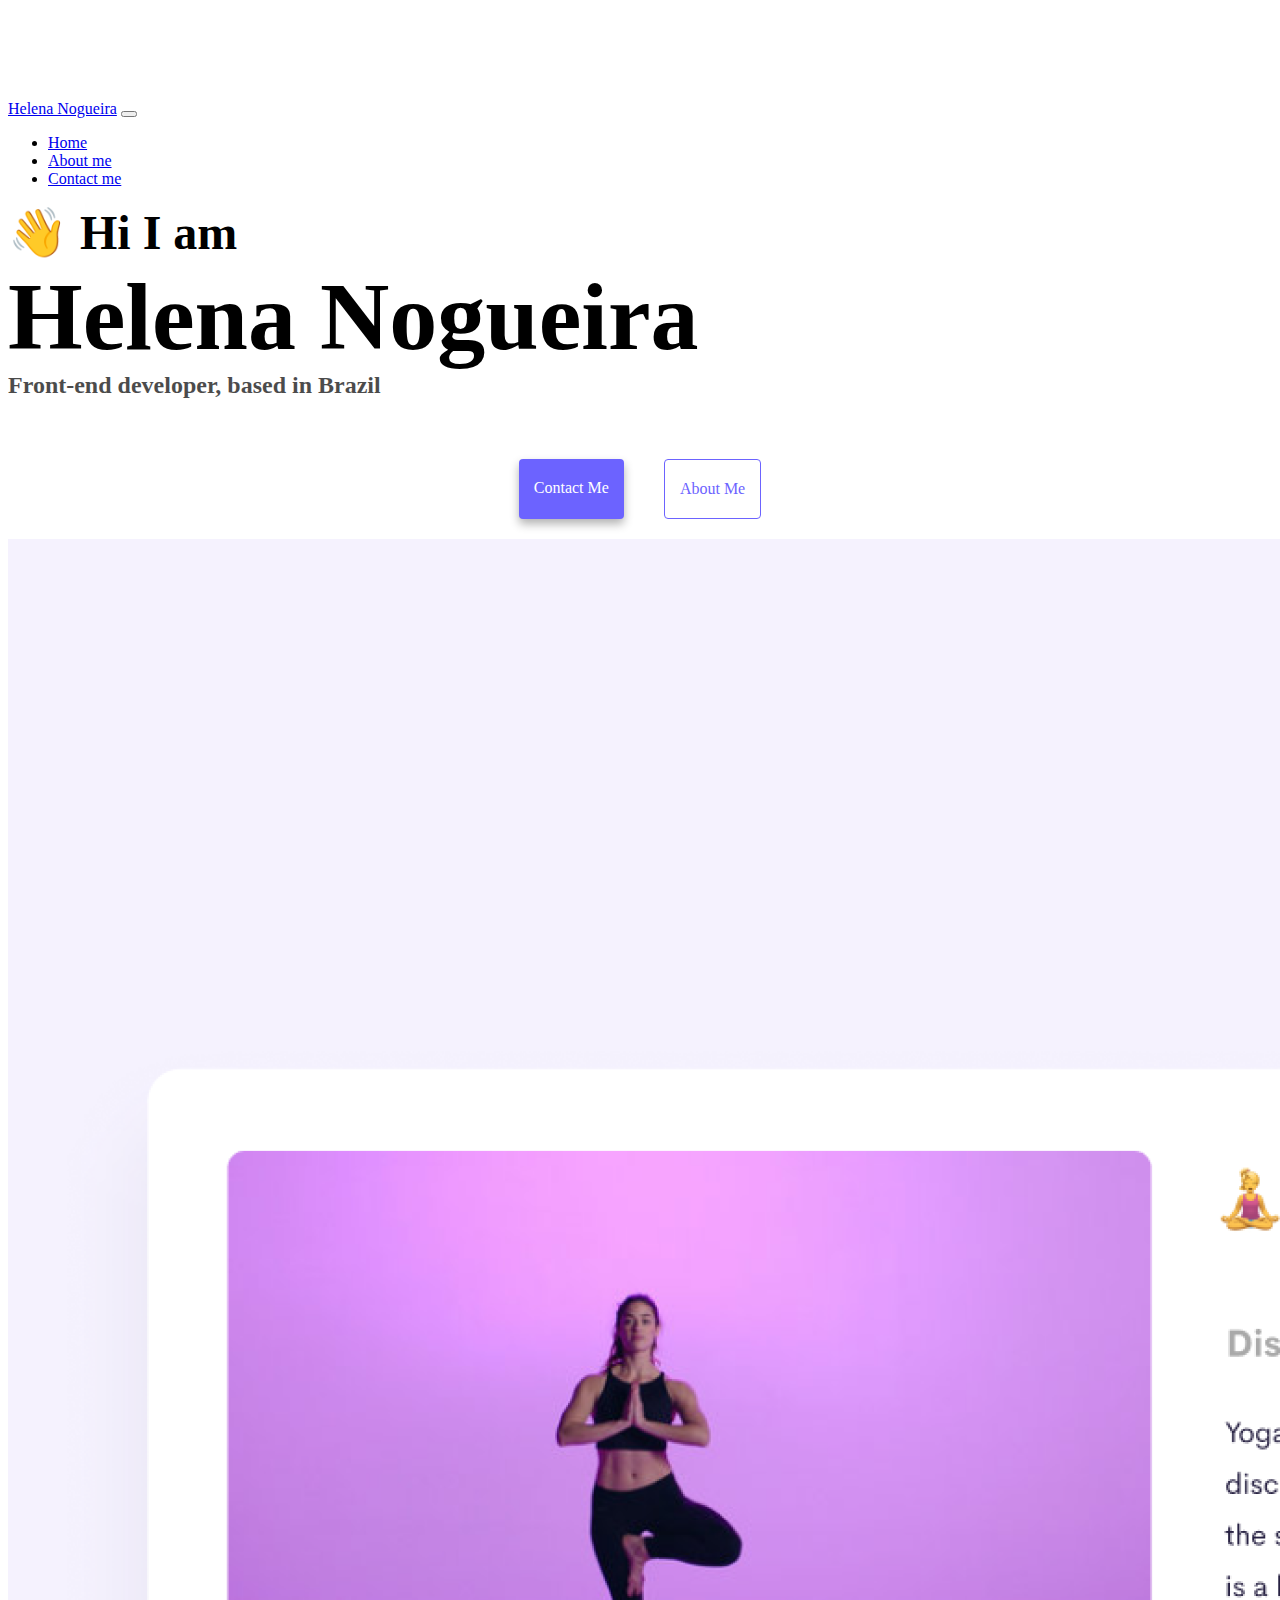
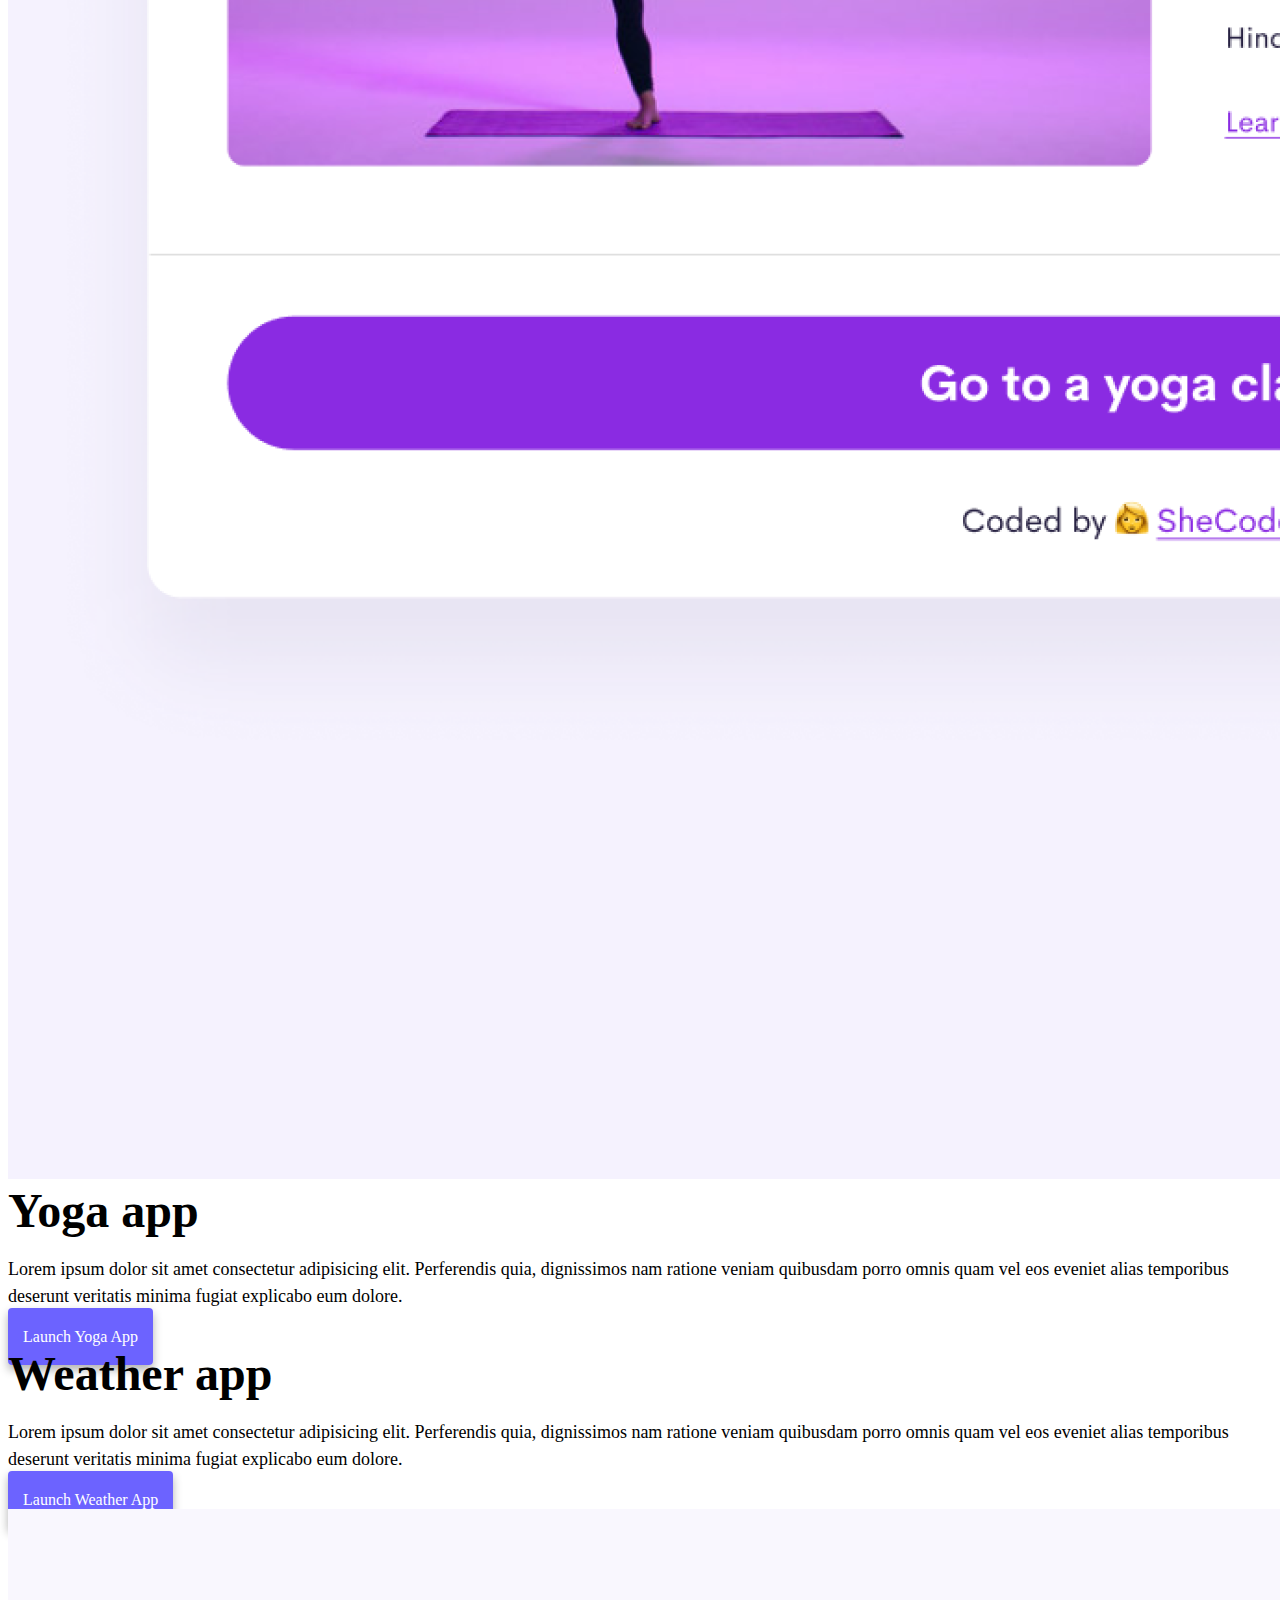
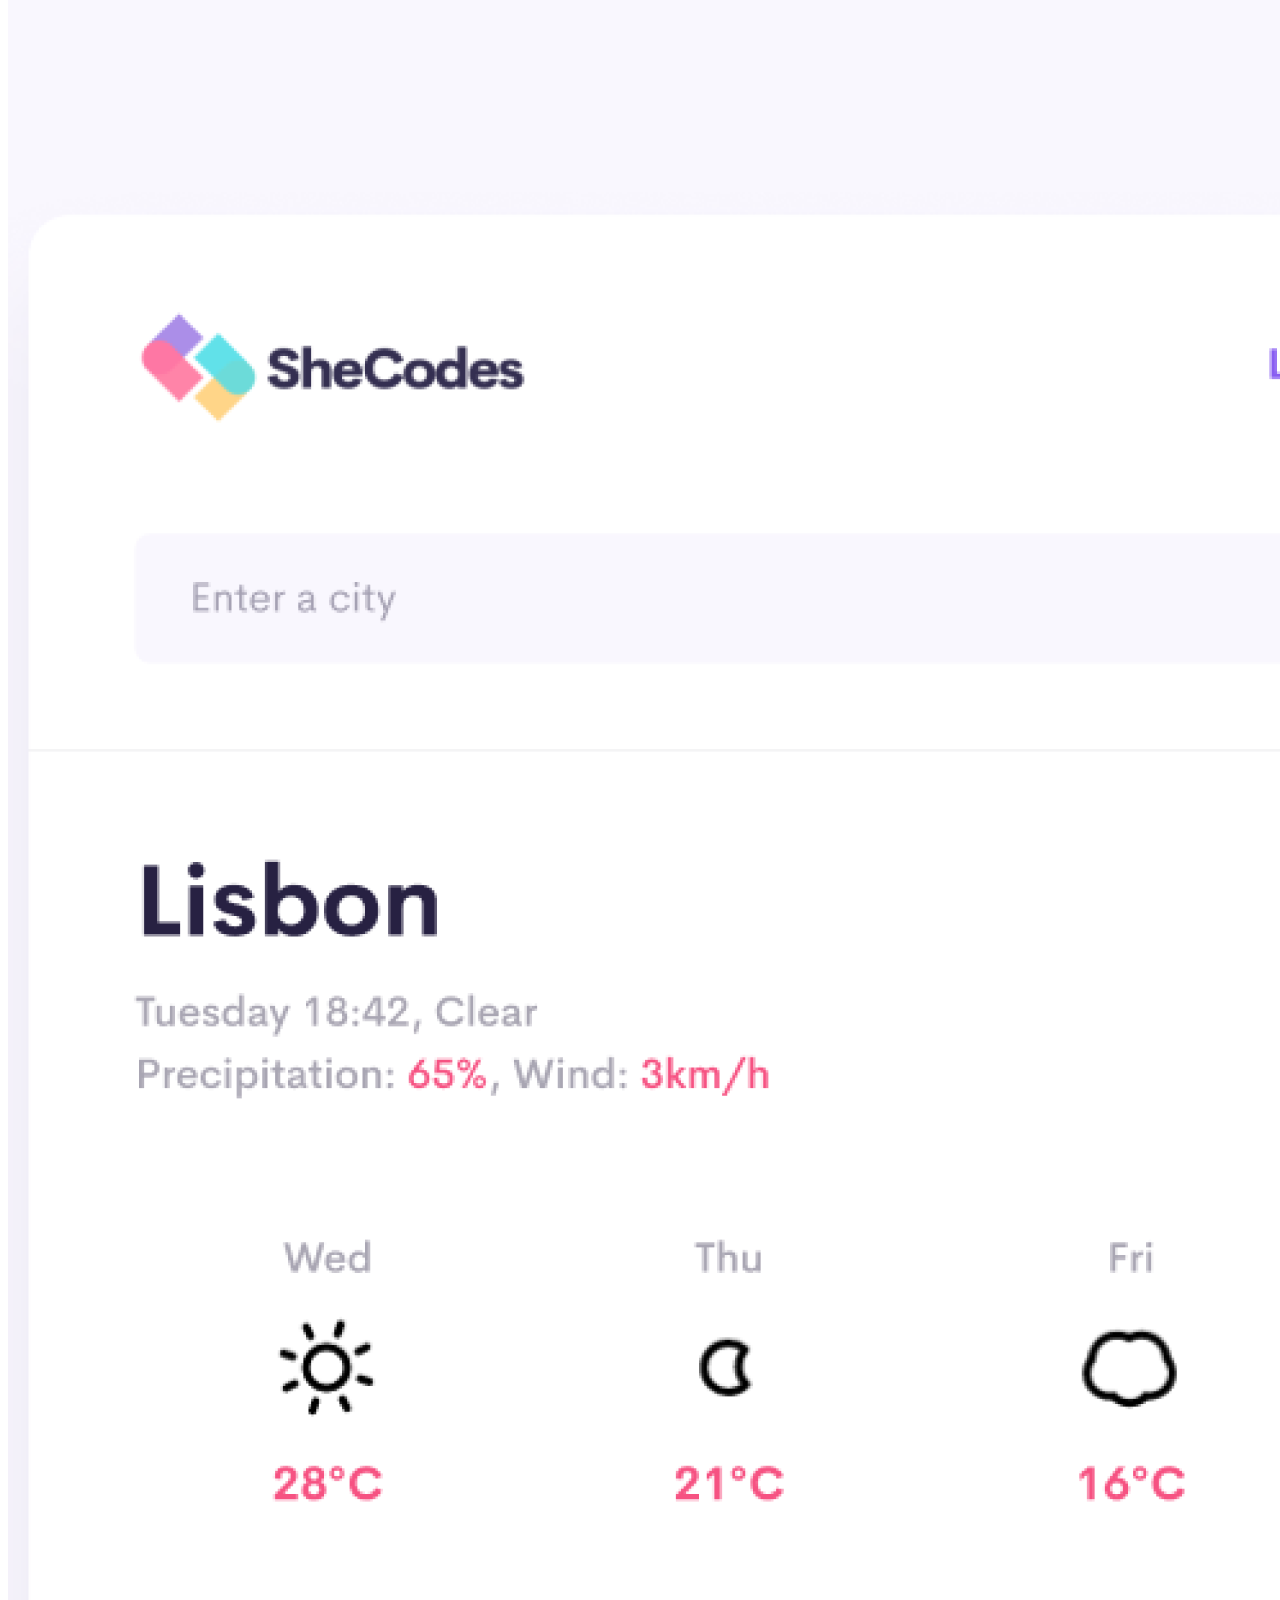
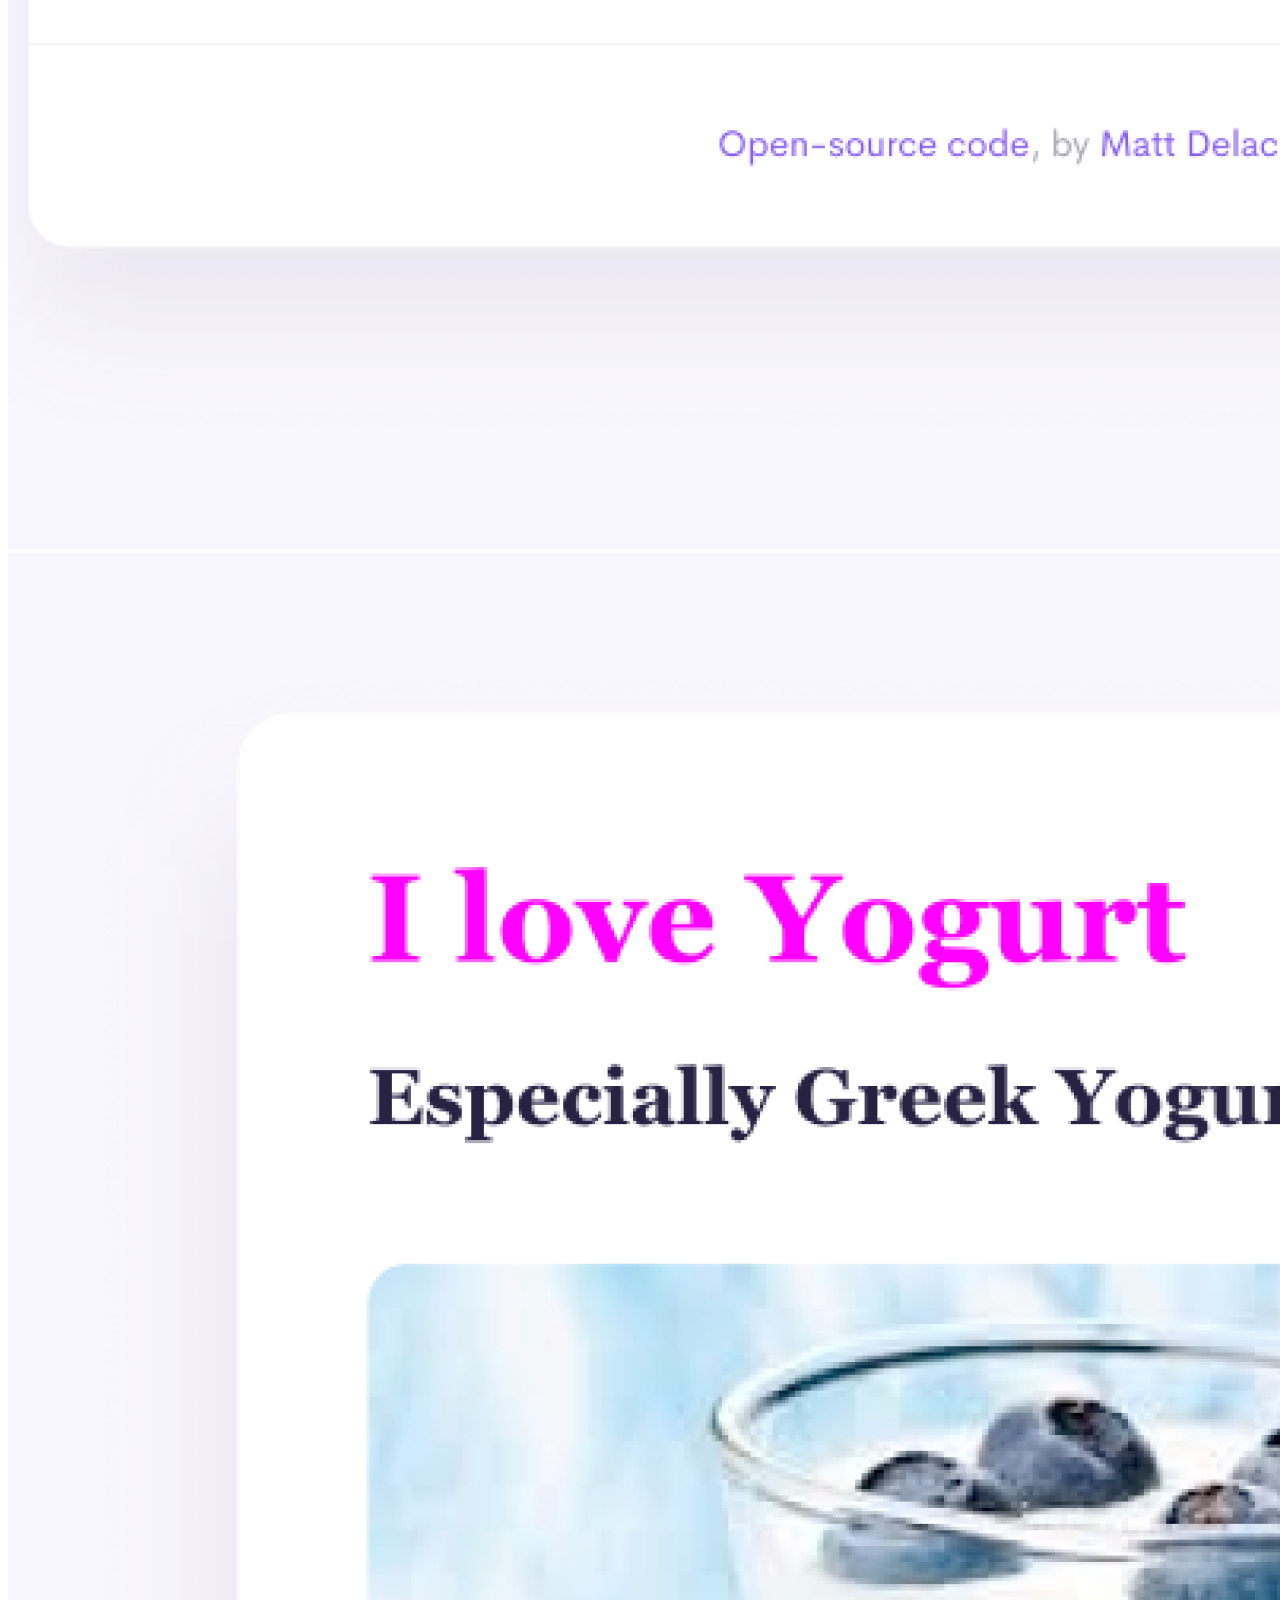
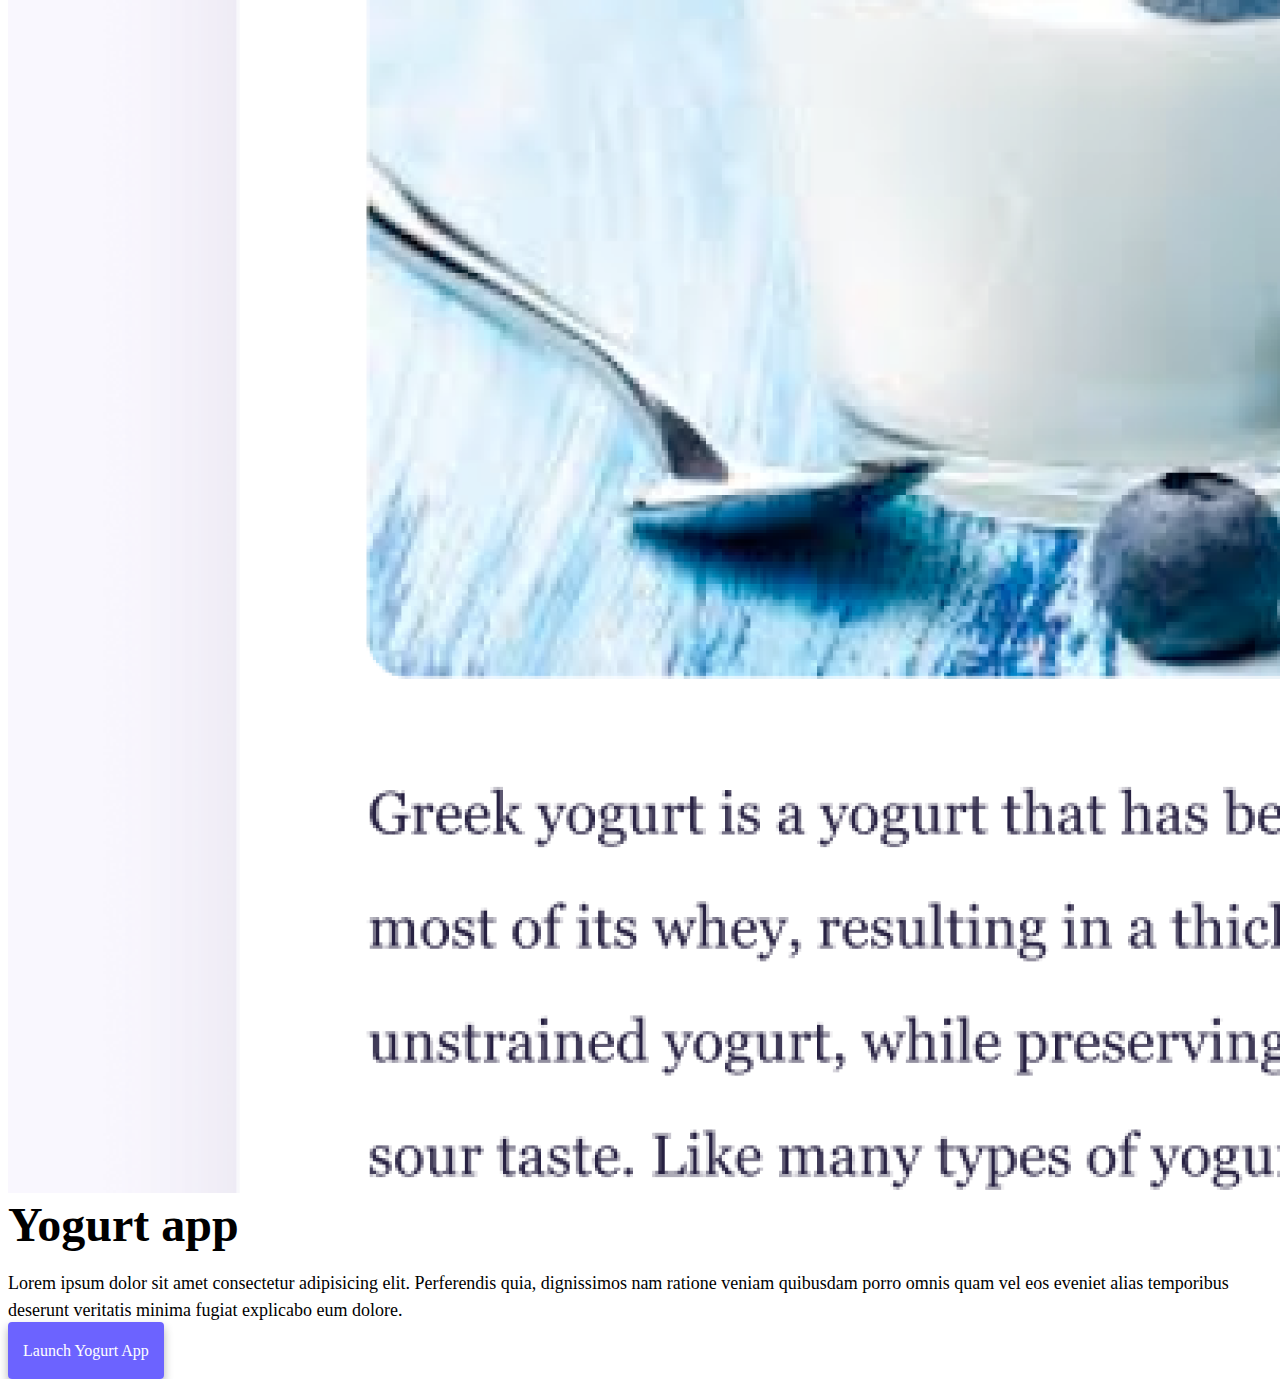
<file: index.html>
<!DOCTYPE html>
<html lang="en">
  <head>
    <meta charset="UTF-8" />
    <meta http-equiv="X-UA-Compatible" content="IE=edge" />
    <meta name="viewport" content="width=device-width, initial-scale=1.0" />
    <meta
      name="description"
      content="find out more about me and my front-end developer projects."
    />
    <title>Front-end developer - Helena Nogueira</title>
    <link
      href="https://cdn.jsdelivr.net/npm/bootstrap@5.0.0-beta2/dist/css/bootstrap.min.css"
      rel="stylesheet"
      integrity="sha384-BmbxuPwQa2lc/FVzBcNJ7UAyJxM6wuqIj61tLrc4wSX0szH/Ev+nYRRuWlolflfl"
      crossorigin="anonymous"
    />
    <script
      src="https://cdn.jsdelivr.net/npm/bootstrap@5.0.0-beta2/dist/js/bootstrap.bundle.min.js"
      integrity="sha384-b5kHyXgcpbZJO/tY9Ul7kGkf1S0CWuKcCD38l8YkeH8z8QjE0GmW1gYU5S9FOnJ0"
      crossorigin="anonymous"
    ></script>
    <link rel="stylesheet" href="style.css" />
  </head>
  <body>
    <nav class="navbar navbar-expand-lg navbar-light bg-light fixed-top">
      <div class="container">
        <a class="navbar-brand" href="index.html">Helena Nogueira</a>
        <button
          class="navbar-toggler"
          type="button"
          data-bs-toggle="collapse"
          data-bs-target="#navbarNav"
          aria-controls="navbarNav"
          aria-expanded="false"
          aria-label="Toggle navigation"
        >
          <span class="navbar-toggler-icon"></span>
        </button>
        <div class="collapse navbar-collapse" id="navbarNav">
          <ul class="navbar-nav">
            <li class="nav-item">
              <a
                class="nav-link active"
                aria-current="page"
                href="index.html"
                title="homepage"
                >Home</a
              >
            </li>
            <li class="nav-item">
              <a class="nav-link" href="about.html" title="about me"
                >About me</a
              >
            </li>
            <li class="nav-item">
              <a class="nav-link" href="about.html#contact" title="contact me"
                >Contact me</a
              >
            </li>
          </ul>
        </div>
      </div>
    </nav>
    <h2 class="text-center">👋 Hi I am</h2>
    <h1 class="text-center">Helena Nogueira</h1>
    <h3 class="text-center mt-3">Front-end developer, based in Brazil</h3>
    <div class="navigation-links mb-5">
      <a href="about.html#contact" class="primary-link" title="contact-me"
        >Contact me</a
      >
      <a href="about.html" class="secondary-link" title="about-me">About me</a>
    </div>
    <div class="container">
      <div class="row">
        <div class="col-md-6">
          <img
            src="images/yoga.png"
            class="img-fluid rounded"
            alt="yoga project image"
          />
        </div>
        <div class="col-md-6">
          <h2 class="mb-3">Yoga app</h2>
          <p>
            Lorem ipsum dolor sit amet consectetur adipisicing elit. Perferendis
            quia, dignissimos nam ratione veniam quibusdam porro omnis quam vel
            eos eveniet alias temporibus deserunt veritatis minima fugiat
            explicabo eum dolore.
          </p>
          <div class="mt-5">
            <a href="#" class="primary-link">Launch Yoga App</a>
          </div>
        </div>
      </div>
      <div class="row mt-5">
        <div class="col-md-6">
          <h2 class="mb-3">Weather app</h2>
          <p>
            Lorem ipsum dolor sit amet consectetur adipisicing elit. Perferendis
            quia, dignissimos nam ratione veniam quibusdam porro omnis quam vel
            eos eveniet alias temporibus deserunt veritatis minima fugiat
            explicabo eum dolore.
          </p>
          <div class="mb-5 mt-5">
            <a href="#" class="primary-link">Launch Weather App</a>
          </div>
        </div>
        <div class="col-md-6">
          <img
            src="images/weather.png"
            class="img-fluid rounded"
            alt="weather project image"
          />
        </div>
      </div>
      <div class="row mt-5">
        <div class="col-md-6">
          <img
            src="images/yogurt.png"
            class="img-fluid rounded"
            alt="yogurt project image"
          />
        </div>
        <div class="col-md-6">
          <h2 class="mb-3">Yogurt app</h2>
          <p>
            Lorem ipsum dolor sit amet consectetur adipisicing elit. Perferendis
            quia, dignissimos nam ratione veniam quibusdam porro omnis quam vel
            eos eveniet alias temporibus deserunt veritatis minima fugiat
            explicabo eum dolore.
          </p>
          <div class="mt-5">
            <a href="#" class="primary-link">Launch Yogurt App</a>
          </div>
        </div>
      </div>
    </div>
  </body>
</html>
</file>
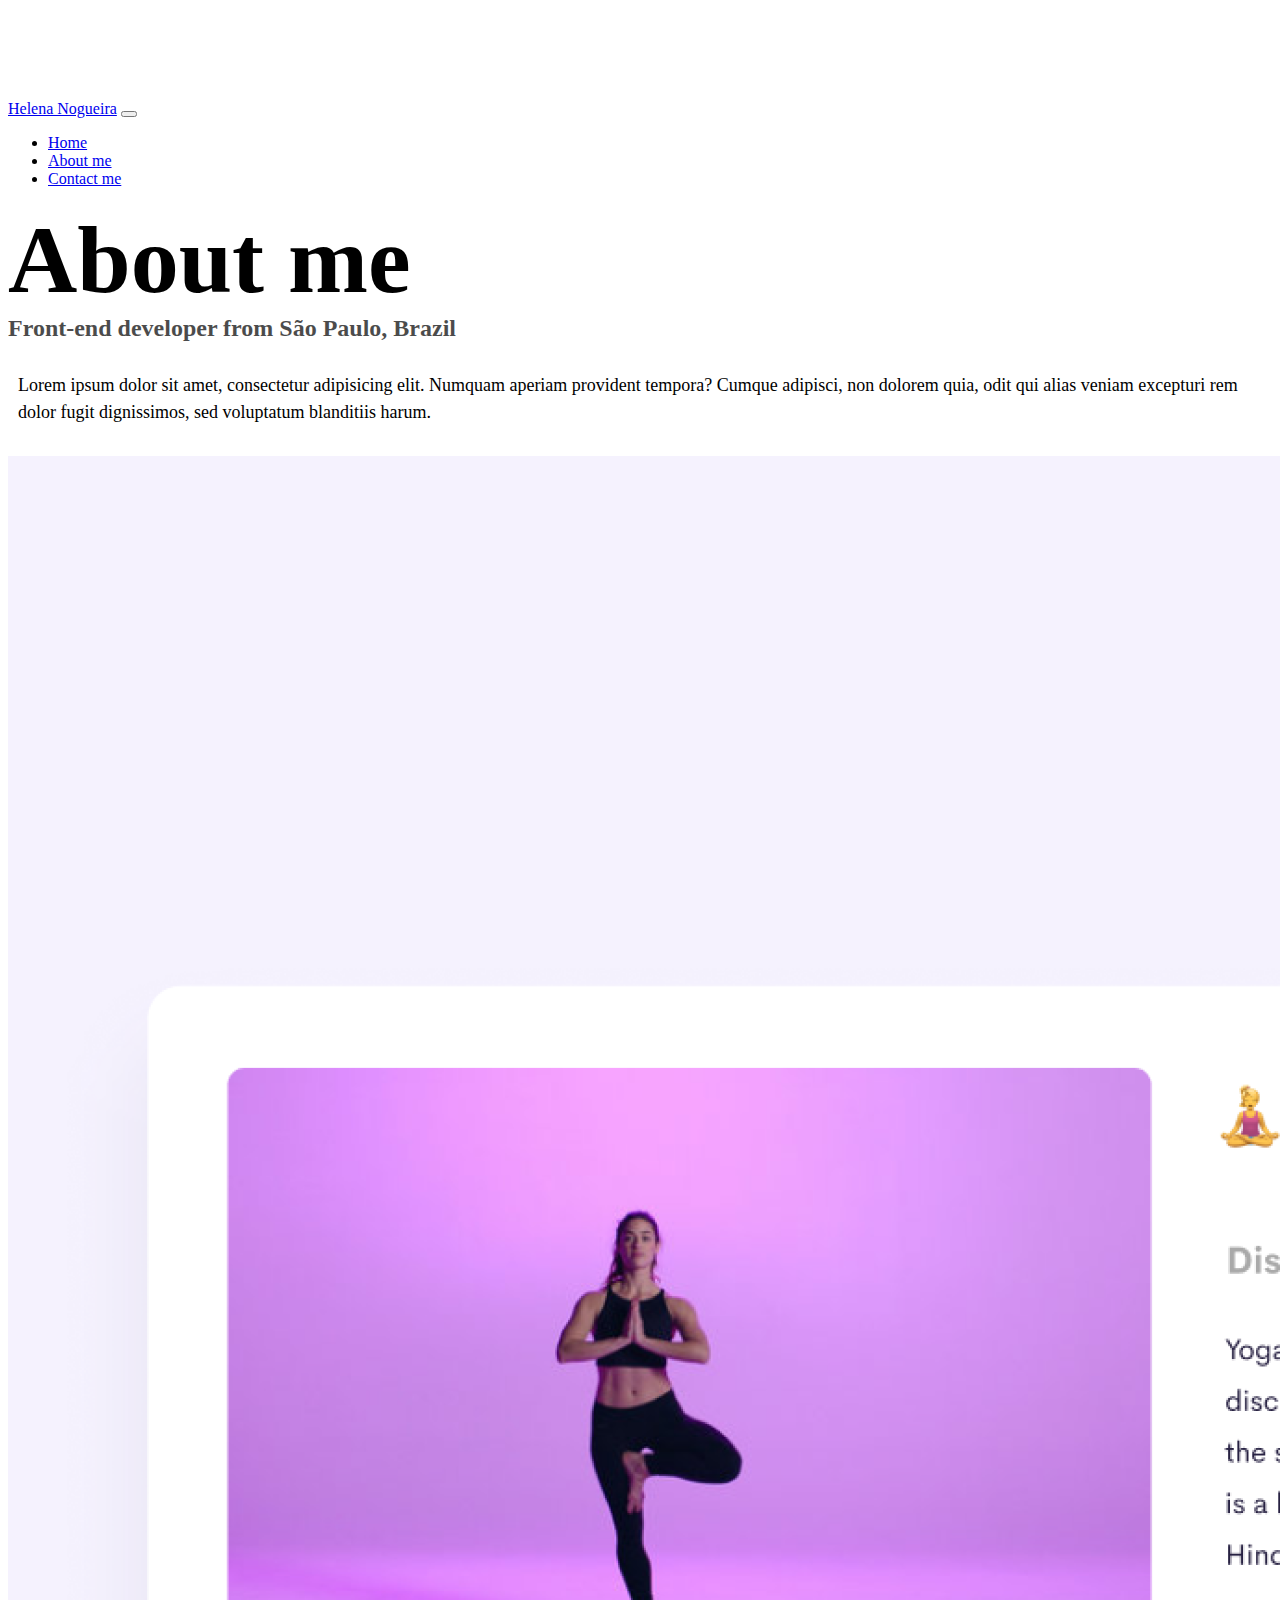
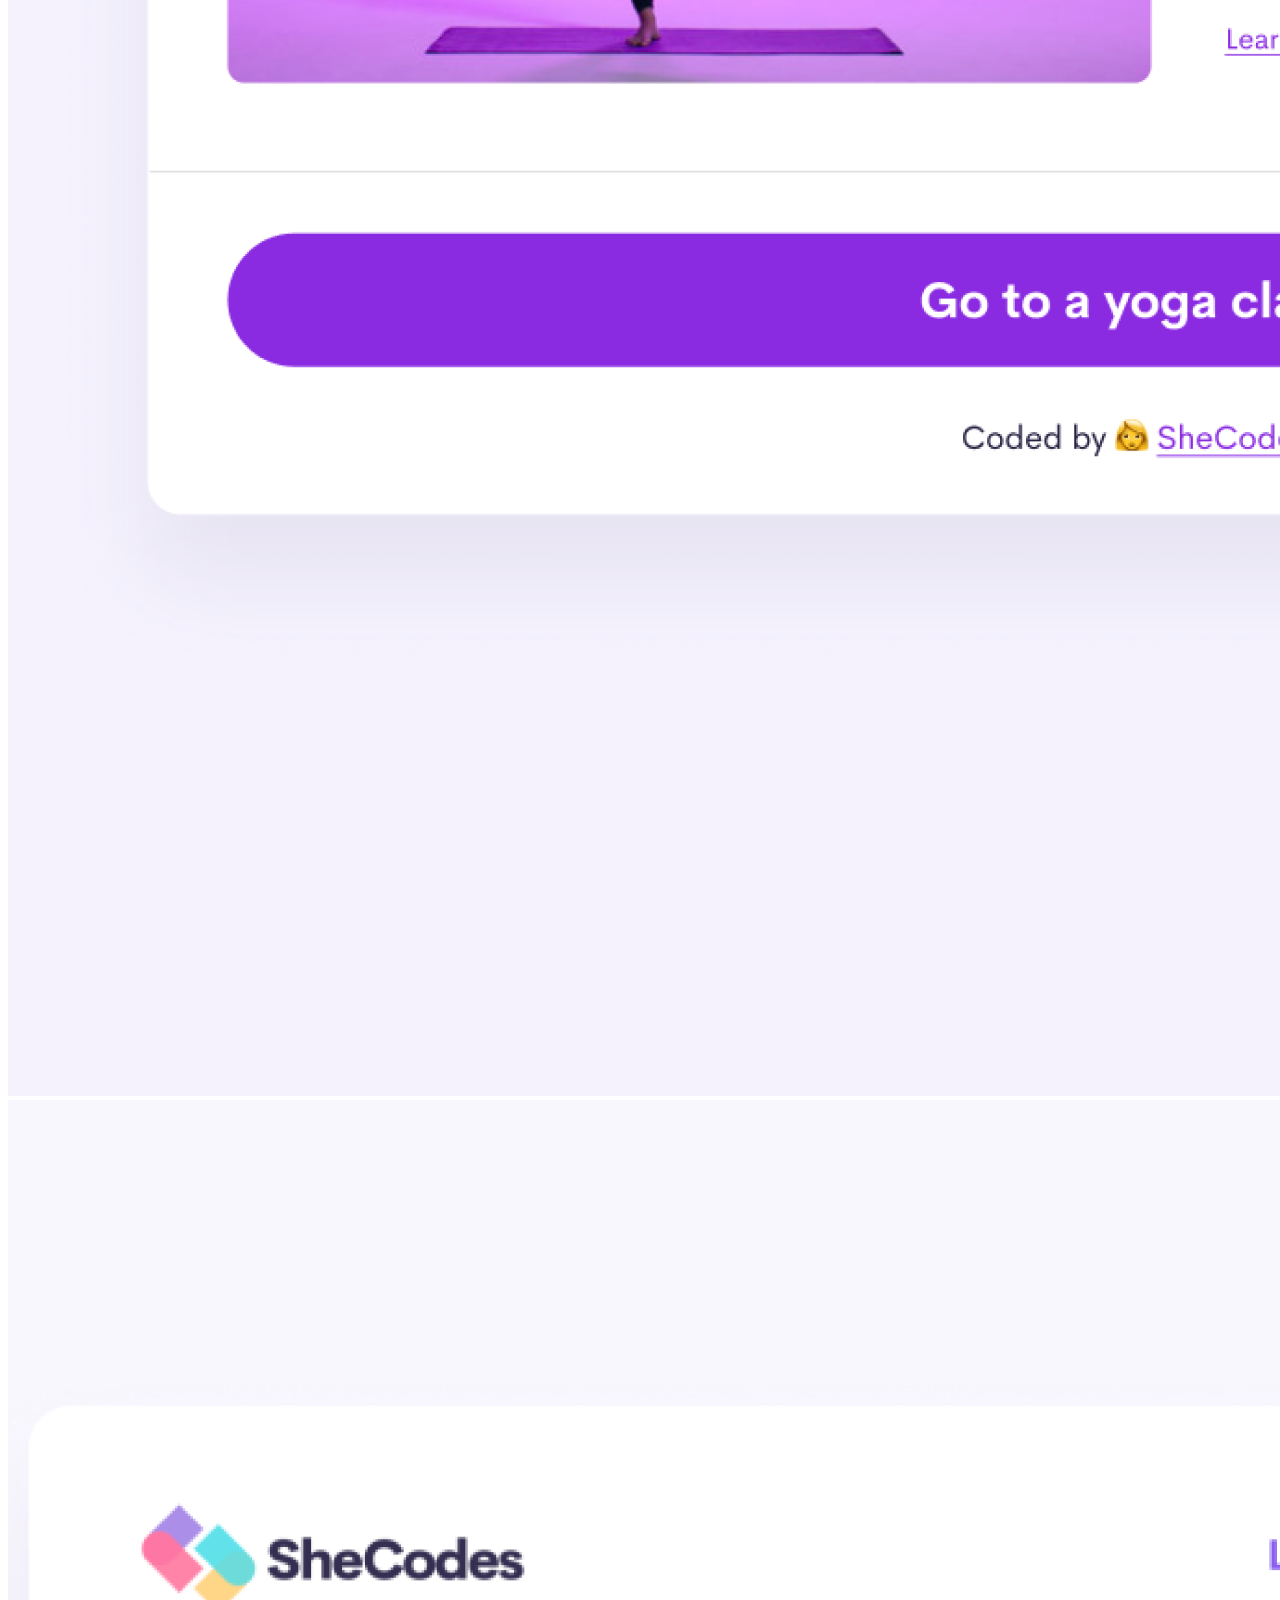
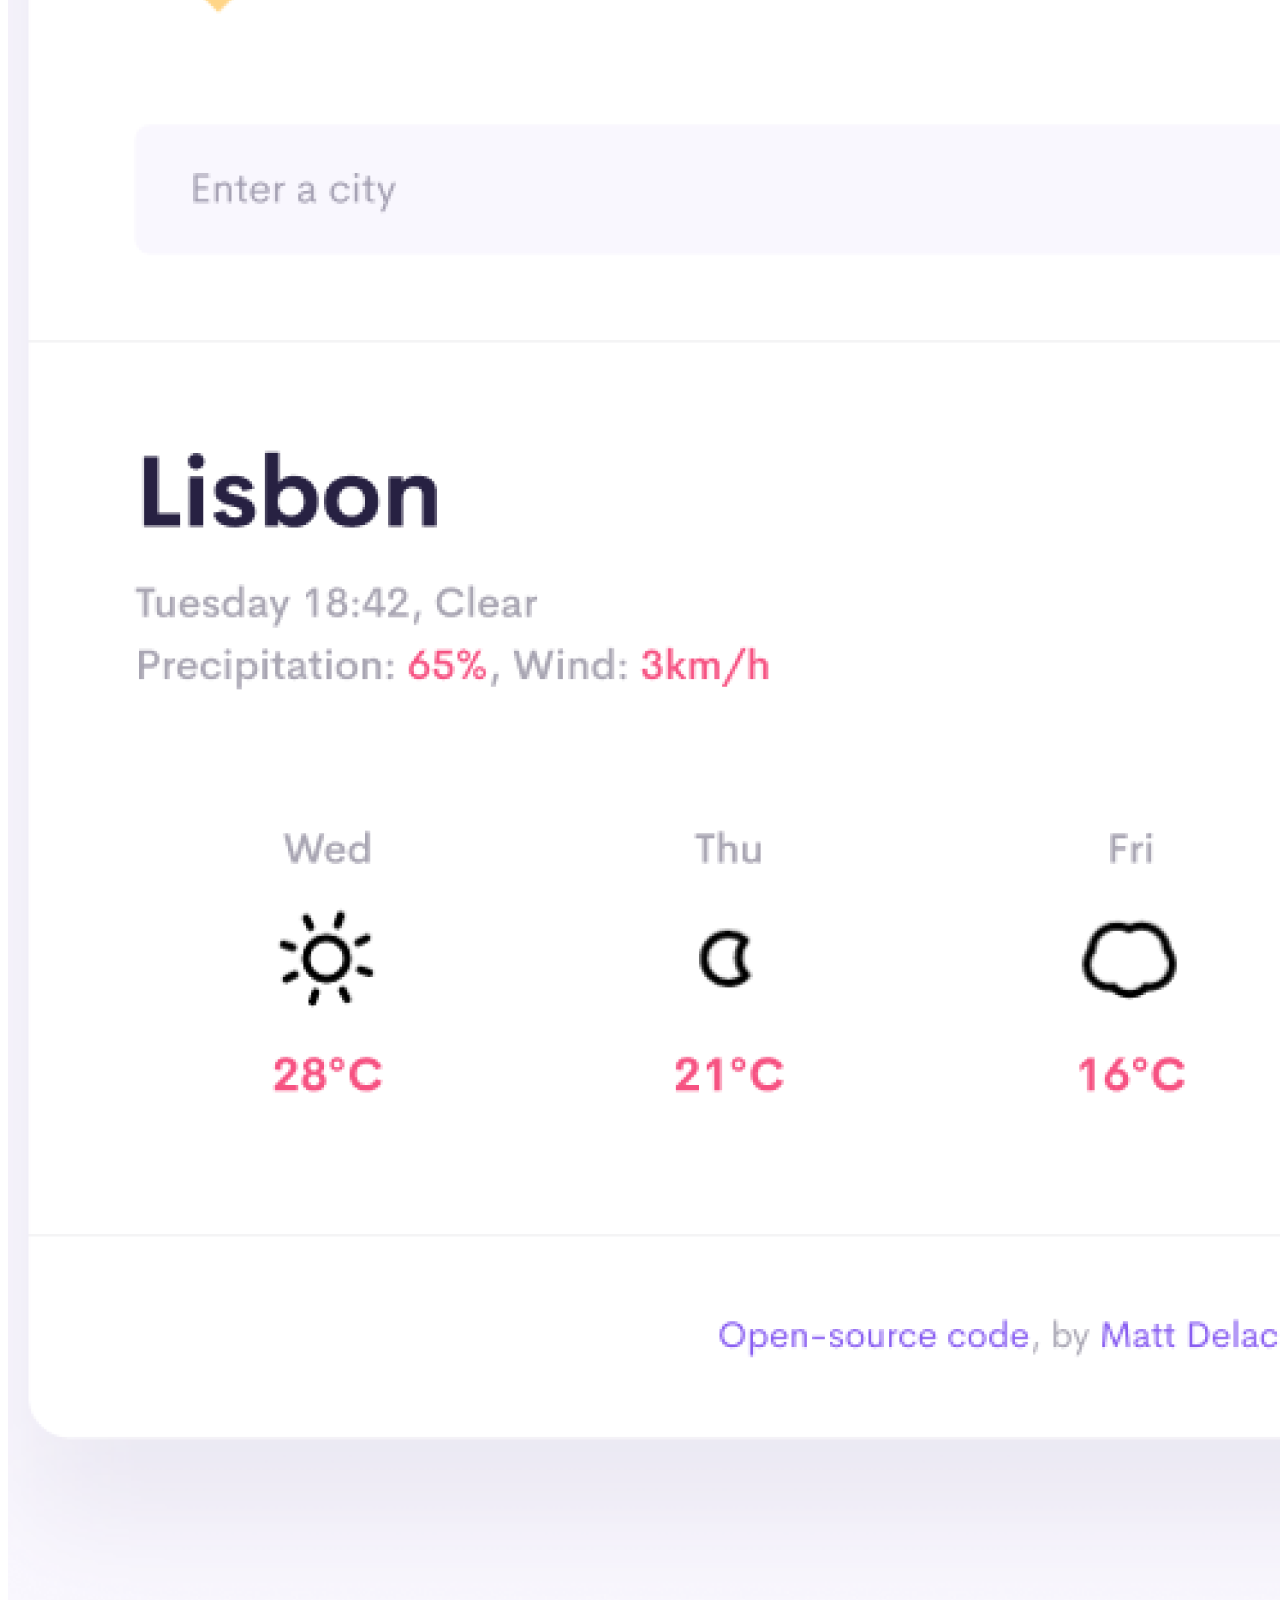
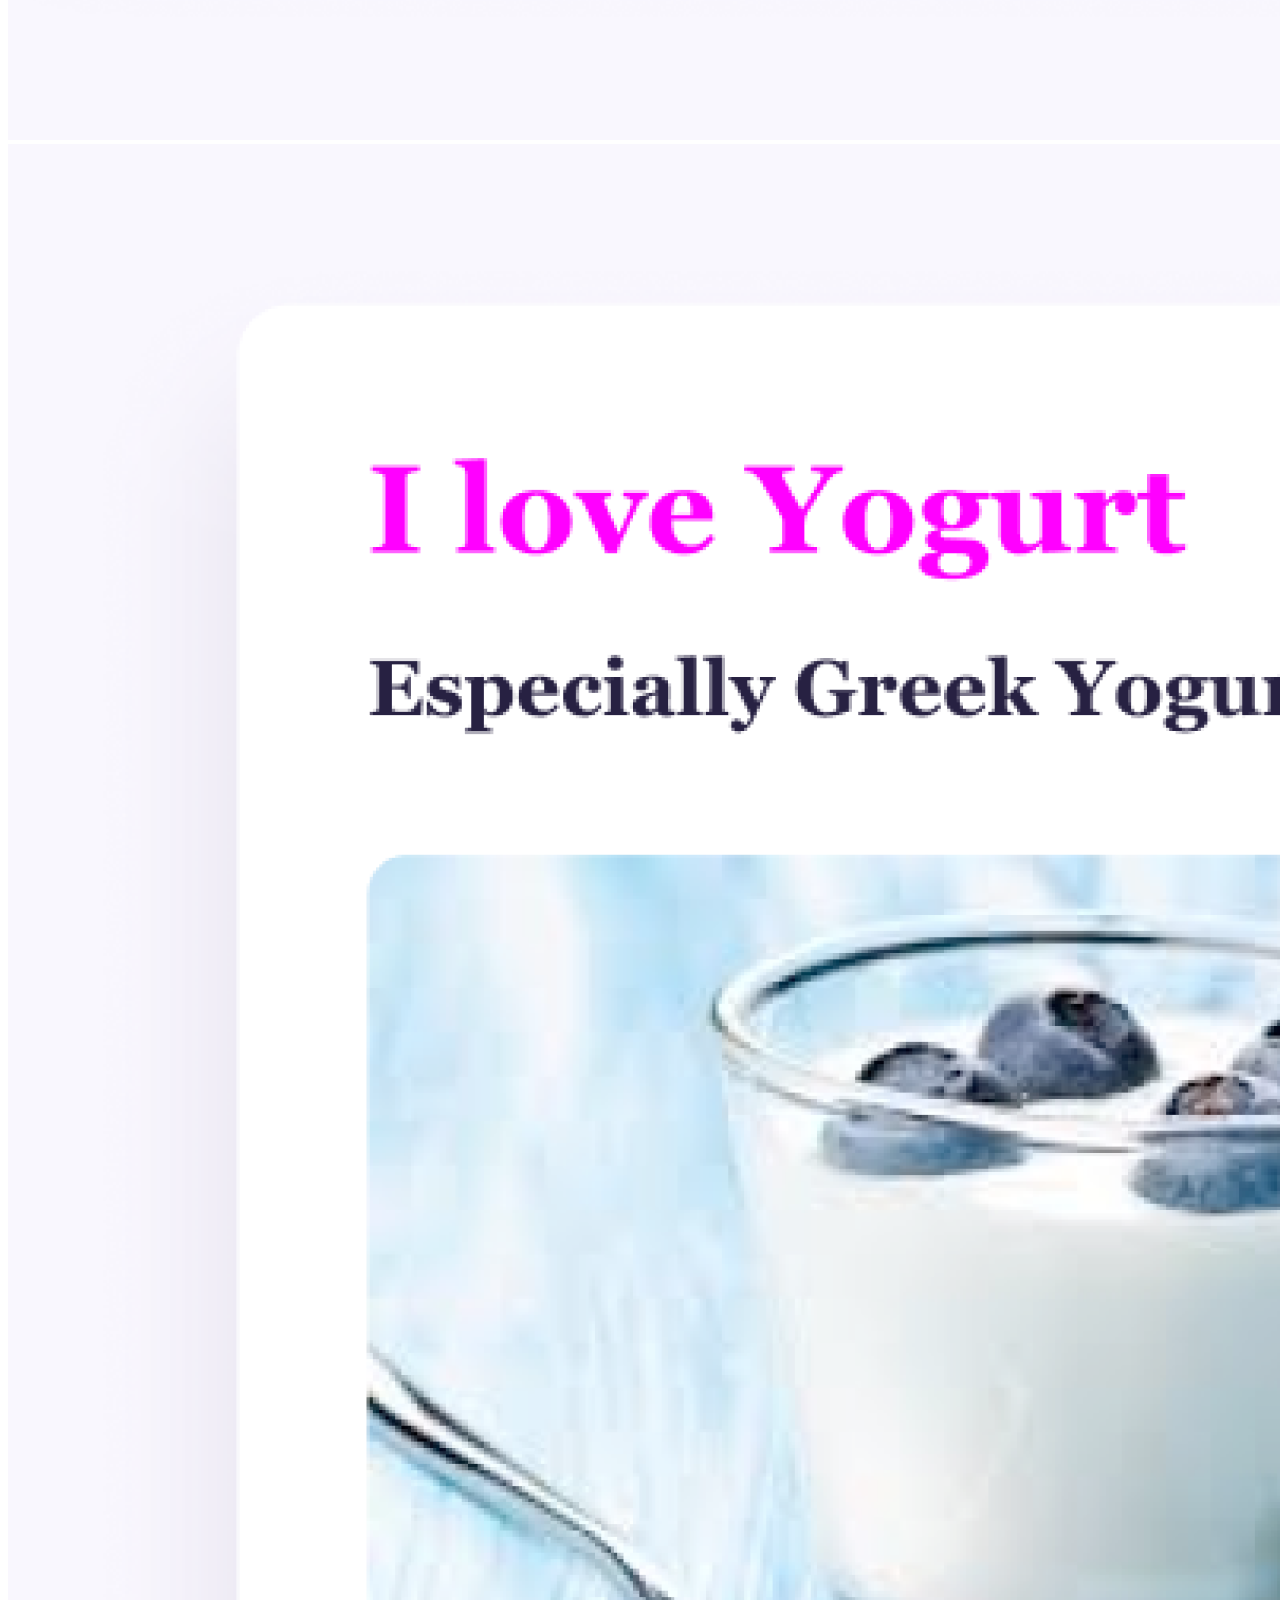
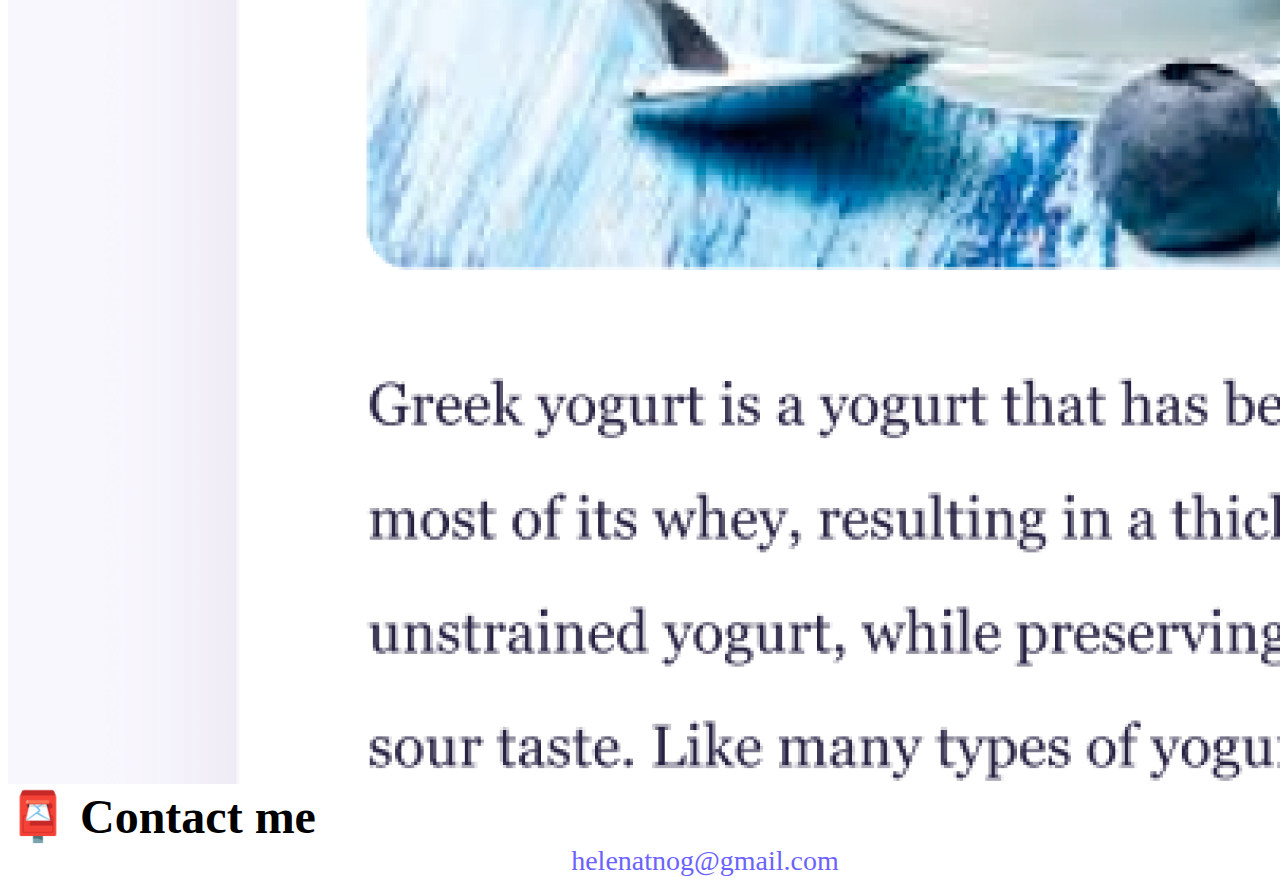
<file: about.html>
<!DOCTYPE html>
<html lang="en">
  <head>
    <meta charset="UTF-8" />
    <meta http-equiv="X-UA-Compatible" content="IE=edge" />
    <meta name="viewport" content="width=device-width, initial-scale=1.0" />
    <link
      href="https://cdn.jsdelivr.net/npm/bootstrap@5.0.0-beta2/dist/css/bootstrap.min.css"
      rel="stylesheet"
      integrity="sha384-BmbxuPwQa2lc/FVzBcNJ7UAyJxM6wuqIj61tLrc4wSX0szH/Ev+nYRRuWlolflfl"
      crossorigin="anonymous"
    />
    <script
      src="https://cdn.jsdelivr.net/npm/bootstrap@5.0.0-beta2/dist/js/bootstrap.bundle.min.js"
      integrity="sha384-b5kHyXgcpbZJO/tY9Ul7kGkf1S0CWuKcCD38l8YkeH8z8QjE0GmW1gYU5S9FOnJ0"
      crossorigin="anonymous"
    ></script>
    <link rel="stylesheet" href="style.css" />
    <title>About Helena Nogueira</title>
  </head>
  <body>
    <nav class="navbar navbar-expand-lg navbar-light bg-light fixed-top">
      <div class="container">
        <a class="navbar-brand" href="index.html">Helena Nogueira</a>
        <button
          class="navbar-toggler"
          type="button"
          data-bs-toggle="collapse"
          data-bs-target="#navbarNav"
          aria-controls="navbarNav"
          aria-expanded="false"
          aria-label="Toggle navigation"
        >
          <span class="navbar-toggler-icon"></span>
        </button>
        <div class="collapse navbar-collapse" id="navbarNav">
          <ul class="navbar-nav">
            <li class="nav-item">
              <a class="nav-link" aria-current="page" href="index.html">Home</a>
            </li>
            <li class="nav-item">
              <a class="nav-link active" href="about.html">About me</a>
            </li>
            <li class="nav-item">
              <a class="nav-link" href="about.html#contact">Contact me</a>
            </li>
          </ul>
        </div>
      </div>
    </nav>
    <h1 class="text-center">About me</h1>
    <h3 class="text-center">Front-end developer from São Paulo, Brazil</h3>
    <div class="about-paragraphs text-center">
      <p>
        Lorem ipsum dolor sit amet, consectetur adipisicing elit. Numquam
        aperiam provident tempora? Cumque adipisci, non dolorem quia, odit qui
        alias veniam excepturi rem dolor fugit dignissimos, sed voluptatum
        blanditiis harum.
      </p>
    </div>
    <div class="container">
      <div class="row">
        <div class="col-sm-4">
          <img src="images/yoga.png" class="img-fluid p-2 shadow rounded" />
        </div>
        <div class="col-sm-4">
          <img src="images/weather.png" class="img-fluid p-2 shadow rounded" />
        </div>
        <div class="col-sm-4">
          <img src="images/yogurt.png" class="img-fluid p-2 shadow rounded" />
        </div>
      </div>
    </div>
    <div id="contact" class="mt-5">
      <h2 class="text-center">📮 Contact me</h2>
      <a href="mailto:helenatnog@gmail.com" class="email-link"> helenatnog@gmail.com </a>
    </div>
  </body>
</html>
</file>
<file: style.css>
:root {
  --primary-color: #6c63ff;
  --secondary-color: #f5f2fe;
  --box-shadow: 0 5px 10px rgba(0, 0, 0, 0.3);
}

body {
  margin-top: 100px;
}

h1,
h2,
h3 {
  margin: 0;
}

h1 {
  font-size: 96px;
}

h2 {
  font-size: 48px;
}

h3 {
  font-size: 24px;
  opacity: 0.7;
}

p {
  font-size: 18px;
  line-height: 1.5;
}

.navigation-links {
  display: flex;
  margin-top: 40px;
  justify-content: center;
}

.navigation-links a {
  margin: 20px;
}

.primary-link {
  border-radius: 4px;
  padding: 20px 15px;
  text-decoration: none;
  text-transform: capitalize;
  background: var(--primary-color);
  box-shadow: var(--box-shadow);
  color: white;
}

.secondary-link {
  border-radius: 4px;
  padding: 20px 15px;
  text-decoration: none;
  text-transform: capitalize;
  color: var(--primary-color);
  border: 1px solid var(--primary-color);
}

.homepage-link {
  color: var(--primary-color);
  text-align: center;
  display: block;
}

.about-paragraphs {
  margin: 30px 0;
}

.about-paragraphs p {
  margin: 10px;
}

.email-link {
  margin-left: 130px;
  display: flex;
  justify-content: center;
  color: var(--primary-color);
  font-size: 28px;
  text-decoration: none;
}

.email-link:hover {
  text-decoration: underline;
}
</file>
